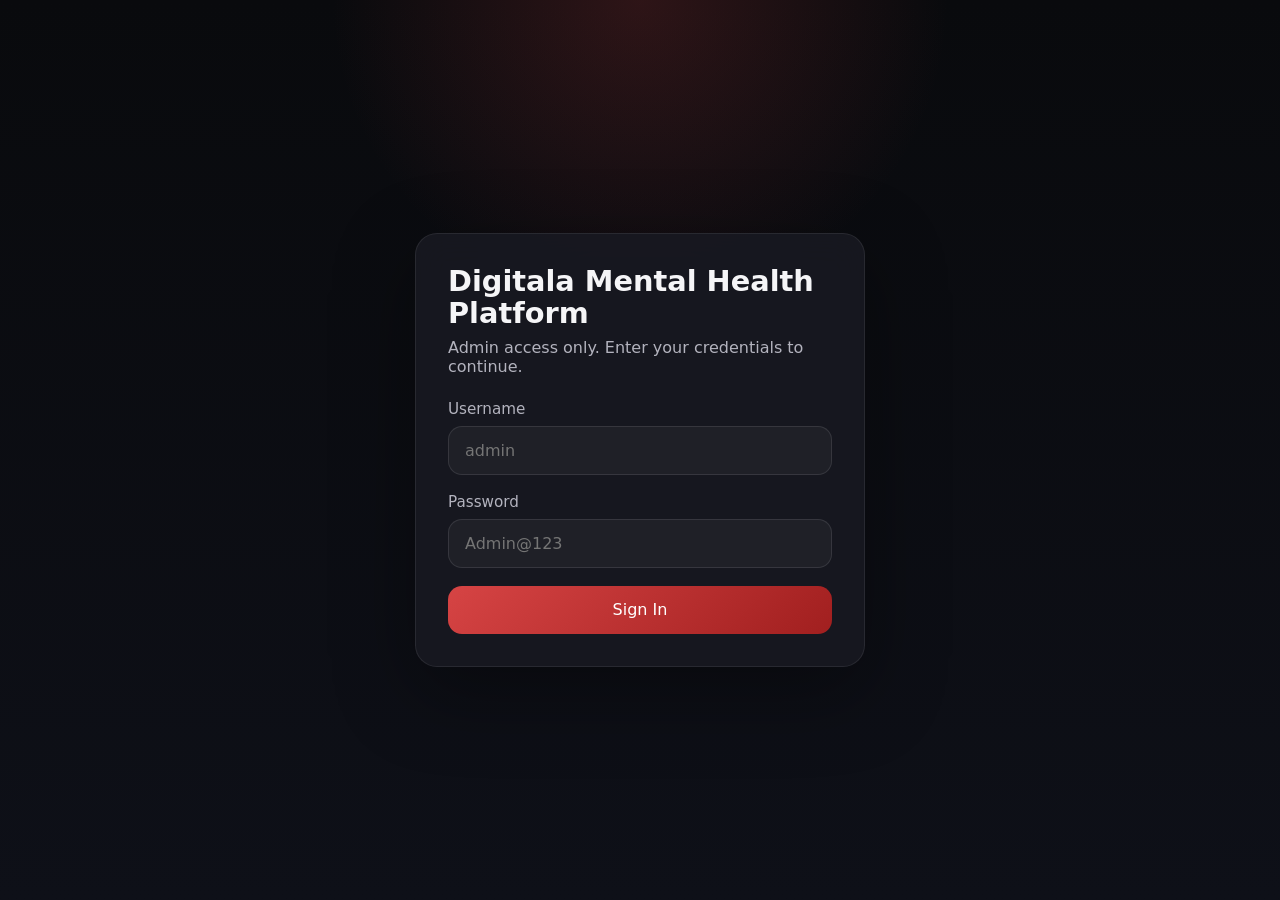
<file: admin-login.html>
<!DOCTYPE html>
<html lang="en">
<head>
    <meta charset="UTF-8">
    <meta name="viewport" content="width=device-width, initial-scale=1.0">
    <title>Digitala Mental Health Platform - Admin Login</title>
    <link rel="stylesheet" href="admin-style.css">
</head>
<body>
    <div class="auth-layout">
        <section class="auth-card">
            <div class="auth-brand">
                <h1>Digitala Mental Health Platform</h1>
                <p>Admin access only. Enter your credentials to continue.</p>
            </div>

            <div id="errorMessage" class="form-error"></div>

            <form id="loginForm" action="admin-login.php" method="post" novalidate>
                <div class="form-group">
                    <label for="username">Username</label>
                    <input type="text" id="username" name="username" placeholder="admin" required>
                </div>
                <div class="form-group">
                    <label for="password">Password</label>
                    <input type="password" id="password" name="password" placeholder="Admin@123" required>
                </div>
                <button type="submit" class="btn btn-primary">Sign In</button>
            </form>
        </section>
    </div>

    <script src="admin-login.js"></script>
    <script>
        const params = new URLSearchParams(window.location.search);
        const errorElement = document.getElementById('errorMessage');
        if (params.get('error') === '1') {
            errorElement.innerText = 'Invalid username or password. Please try again.';
        }
        if (params.get('logout') === '1') {
            errorElement.innerText = 'You have been logged out successfully.';
        }
        if (params.get('error') === 'expired') {
            errorElement.innerText = 'Session expired. Please sign in again.';
        }
    </script>
</body>
</html>
</file>
<file: admin-style.css>
:root {
    --bg: #090a0d;
    --surface: rgba(24, 26, 34, 0.88);
    --surface-strong: rgba(18, 20, 29, 0.96);
    --text: #f5f5f7;
    --muted: #b3b3be;
    --border: rgba(255, 255, 255, 0.08);
    --accent: #d64444;
    --accent-soft: rgba(214, 68, 68, 0.15);
    --shadow: 0 24px 80px rgba(0, 0, 0, 0.35);
}

* {
    box-sizing: border-box;
}

body {
    margin: 0;
    min-height: 100vh;
    background: radial-gradient(circle at top, rgba(214, 68, 68, 0.18), transparent 28%),
                linear-gradient(180deg, #090a0d 0%, #0e1018 100%);
    color: var(--text);
    font-family: 'Segoe UI', system-ui, sans-serif;
}

a {
    color: var(--text);
    text-decoration: none;
}

button,
input,
select,
textarea {
    font: inherit;
}

button {
    cursor: pointer;
}

.auth-layout,
.admin-layout {
    min-height: 100vh;
}

.auth-layout {
    display: grid;
    place-items: center;
    padding: 20px;
}

.auth-card,
.card,
.settings-panel {
    background: var(--surface);
    border: 1px solid var(--border);
    border-radius: 22px;
    box-shadow: var(--shadow);
    backdrop-filter: blur(16px);
}

.auth-card {
    width: min(450px, 100%);
    padding: 32px;
}

.auth-brand h1 {
    margin: 0 0 8px;
    font-size: 1.8rem;
    line-height: 1.1;
}

.auth-brand p {
    margin: 0 0 24px;
    color: var(--muted);
}

.form-group {
    margin-bottom: 18px;
}

.form-group label {
    display: block;
    margin-bottom: 8px;
    font-size: 0.95rem;
    color: var(--muted);
}

.form-group input {
    width: 100%;
    padding: 14px 16px;
    border-radius: 14px;
    border: 1px solid rgba(255,255,255,0.1);
    background: rgba(255,255,255,0.04);
    color: var(--text);
}

.form-group input:focus {
    border-color: rgba(214, 68, 68, 0.45);
    outline: none;
}

.btn {
    display: inline-flex;
    align-items: center;
    justify-content: center;
    border: none;
    border-radius: 14px;
    padding: 14px 20px;
    min-height: 48px;
    transition: transform 0.2s ease, background 0.2s ease;
}

.btn-primary {
    width: 100%;
    background: linear-gradient(135deg, #d64444 0%, #a11f1f 100%);
    color: #fff;
}

.btn-primary:hover {
    transform: translateY(-1px);
    background: linear-gradient(135deg, #c13434 0%, #8d1c1c 100%);
}

.form-error {
    margin-bottom: 16px;
    color: #ff8a8a;
    font-size: 0.95rem;
}

.admin-layout {
    display: grid;
    grid-template-columns: 280px 1fr;
}

.sidebar {
    padding: 28px 20px;
    background: rgba(10, 12, 18, 0.92);
    border-right: 1px solid var(--border);
    position: sticky;
    top: 0;
    height: 100vh;
}

.sidebar .brand {
    margin-bottom: 32px;
}

.sidebar .brand h2,
.sidebar .brand p {
    margin: 0;
}

.sidebar .brand h2 {
    font-size: 1.2rem;
    letter-spacing: 0.04em;
}

.sidebar nav {
    display: grid;
    gap: 8px;
}

.sidebar nav a {
    display: block;
    padding: 14px 16px;
    border-radius: 14px;
    color: var(--text);
    background: rgba(255,255,255,0.02);
    transition: background 0.2s ease;
}

.sidebar nav a:hover,
.sidebar nav a.active {
    background: rgba(214, 68, 68, 0.2);
}

.main-content {
    padding: 28px;
}

.page-header {
    display: flex;
    flex-wrap: wrap;
    justify-content: space-between;
    align-items: center;
    gap: 12px;
    margin-bottom: 28px;
}

.page-header h1 {
    margin: 0;
    font-size: clamp(1.7rem, 2.5vw, 2.4rem);
}

.page-header .page-meta {
    color: var(--muted);
}

.stats-grid,
.dashboard-grid,
.summary-grid {
    display: grid;
    gap: 20px;
}

.stats-grid {
    grid-template-columns: repeat(auto-fit, minmax(210px, 1fr));
}

.card {
    padding: 24px;
}

.card h2 {
    margin-top: 0;
    margin-bottom: 18px;
    color: #fff;
    font-size: 1.15rem;
}

.card p,
.card span,
.card td,
.card th {
    color: var(--muted);
}

.card .stat-value {
    font-size: 2.35rem;
    color: #fff;
    margin-bottom: 8px;
}

.table-wrapper {
    overflow-x: auto;
}

table {
    width: 100%;
    border-collapse: collapse;
    min-width: 700px;
}

th,
td {
    text-align: left;
    padding: 14px 16px;
    border-bottom: 1px solid rgba(255,255,255,0.08);
}

th {
    color: var(--muted);
    font-size: 0.95rem;
}

tbody tr:nth-child(odd) {
    background: rgba(255,255,255,0.02);
}

tbody tr:hover {
    background: rgba(255,255,255,0.05);
}

.tag {
    display: inline-flex;
    padding: 6px 10px;
    border-radius: 999px;
    background: rgba(214, 68, 68, 0.12);
    color: #ffb8b8;
    font-size: 0.85rem;
}

.form-inline {
    display: grid;
    gap: 14px;
    margin-bottom: 22px;
}

.form-inline .form-group {
    margin-bottom: 0;
}

@media (max-width: 992px) {
    .admin-layout {
        grid-template-columns: 1fr;
    }
    .sidebar {
        position: relative;
        height: auto;
    }
}

@media (max-width: 720px) {
    .sidebar {
        padding: 20px 16px;
    }
    .main-content {
        padding: 20px;
    }
    table {
        min-width: 0;
    }
    .page-header {
        flex-direction: column;
        align-items: stretch;
    }
}

.modal-backdrop {
    position: fixed;
    inset: 0;
    background: rgba(10, 12, 18, 0.82);
    display: none;
    align-items: center;
    justify-content: center;
    padding: 20px;
    z-index: 20;
}

.modal-backdrop.active {
    display: flex;
}

.modal {
    width: min(640px, 100%);
    background: rgba(12, 14, 22, 0.98);
    border: 1px solid rgba(255,255,255,0.08);
    border-radius: 24px;
    padding: 28px;
    box-shadow: var(--shadow);
}

.modal h3 {
    margin-top: 0;
    margin-bottom: 14px;
}

.modal .modal-actions {
    display: flex;
    justify-content: flex-end;
    gap: 12px;
    flex-wrap: wrap;
}

.modal .btn-secondary {
    background: rgba(255,255,255,0.08);
    color: var(--text);
}

.modal .btn-secondary:hover {
    background: rgba(255,255,255,0.14);
}
</file>
